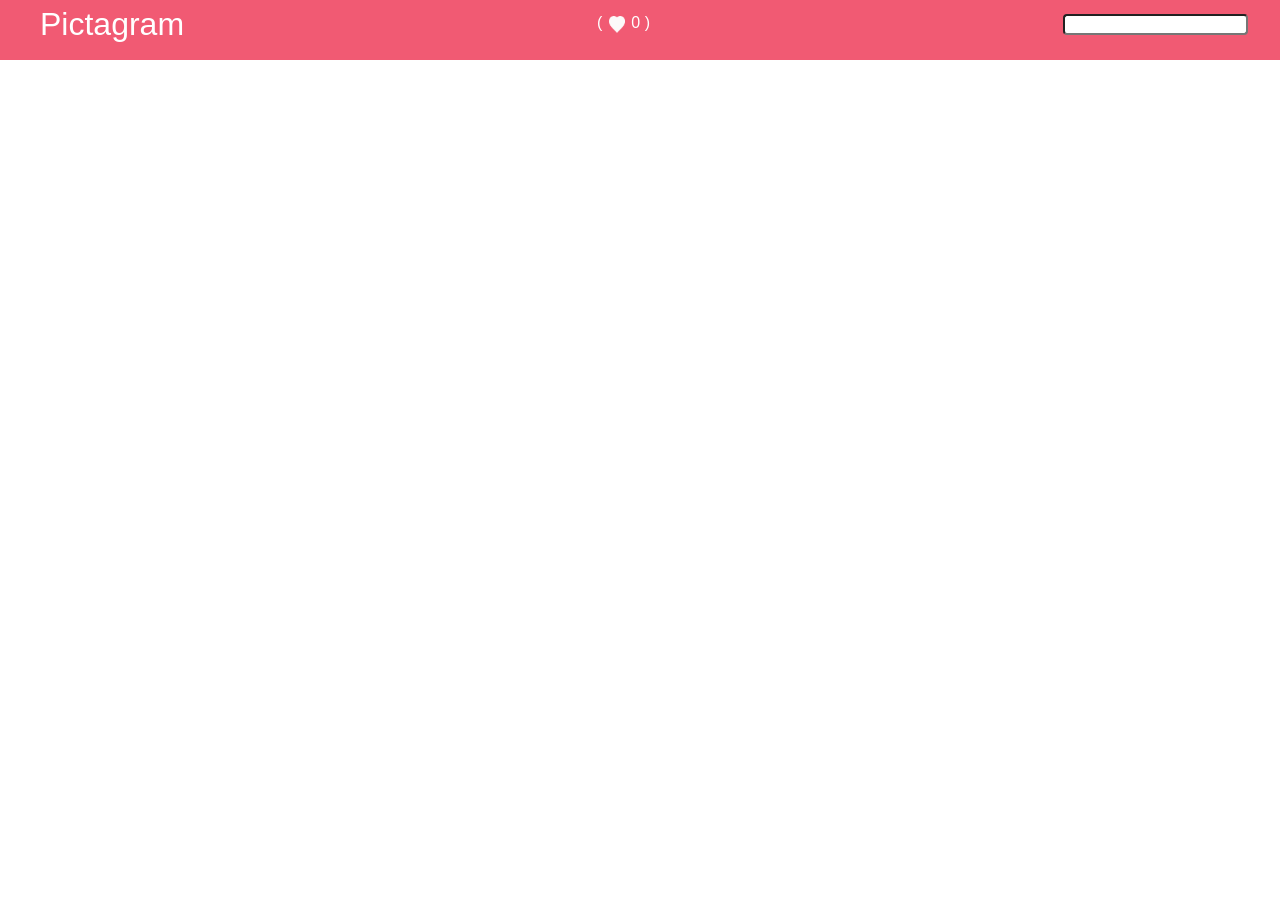
<file: index.html>
<!DOCTYPE html>
<html lang="fr-FR">
  <head>
    <meta charset="UTF-8" />
    <title>Pictagram</title>
    <script src="./app.js" defer type="module"></script>
    <link rel="stylesheet" href="style.css" />
  </head>
	<body>
		
		<!--<mon-composant title="une statue dans la rue "></mon-composant>-->

		
<header>
    <nav><a class="logo" href="" > <h2>Pictagram</h2></a>
     <likes-counter> </likes-counter> 
    <post-finder></post-finder>
    </nav>
	 </header>	 
		<div class="grille">
    </div>		
	 
  </body>

 </html>
</file>
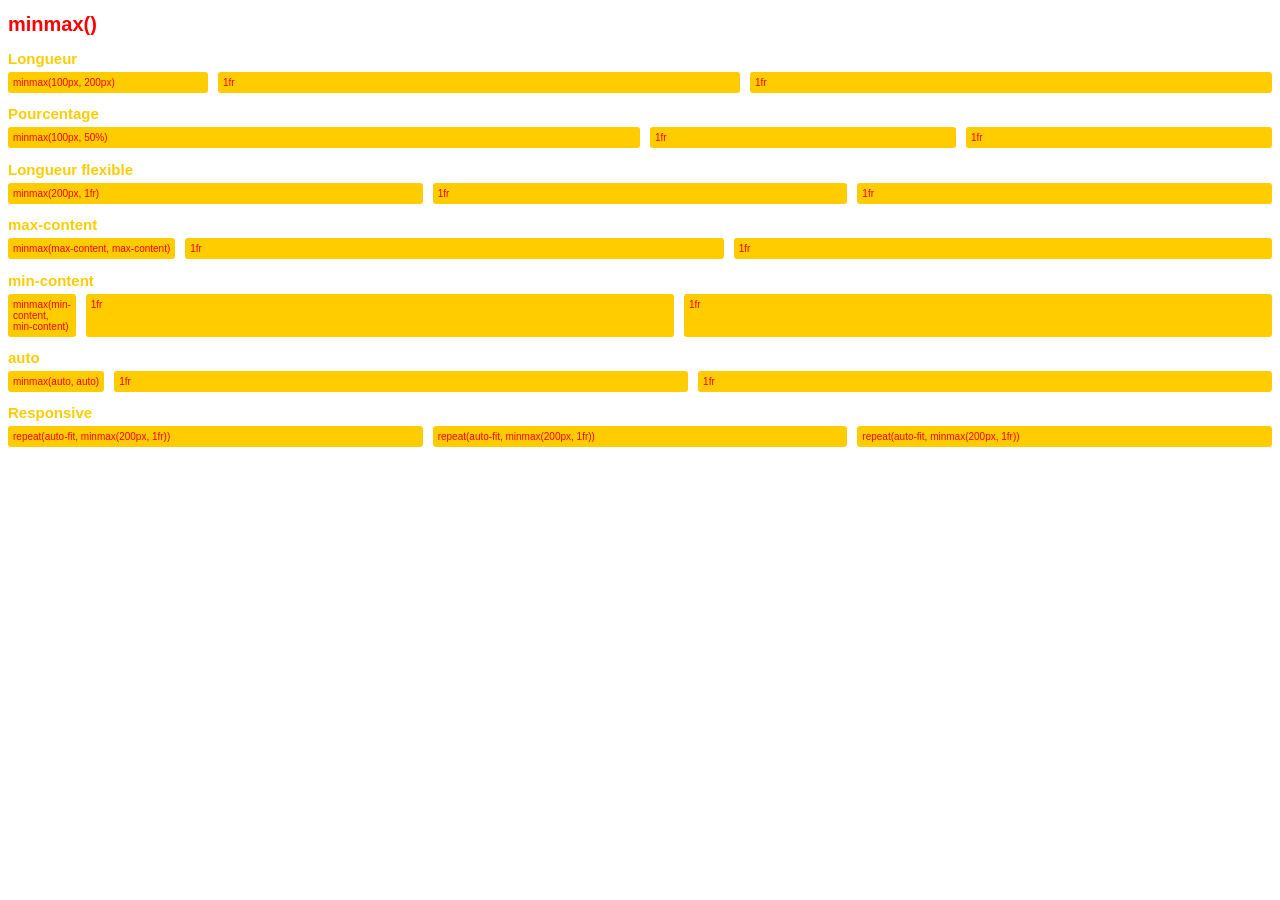
<file: minmax.html>
<!DOCTYPE html>
<html lang="fr-FR">
  <head>
    <meta charset="UTF-8" />
    <title>minmax()</title>
    <style>
      * {
        box-sizing: border-box;
      }
      html {
        color: #f00;
        font-family: sans-serif;
        font-size: 10px;
      }
      h2 {
        margin-bottom: 5px;
        color: #fc0;
      }
      section {
        display: grid;
        gap: 10px;
        margin-bottom: 10px;
      }
      div {
        background-color: #fc0;
        padding: 5px;
        border-radius: 3px;
      }
      #longueur {
        grid-template-columns: minmax(100px, 200px) 1fr 1fr;
      }
      #pourcentage {
        grid-template-columns: minmax(100px, 50%) 1fr 1fr;
      }
      #longueur-flexible {
        grid-template-columns: minmax(200px, 1fr) 1fr 1fr;
      }
      #max-content {
        grid-template-columns: minmax(max-content, max-content) 1fr 1fr;
      }
      #min-content {
        grid-template-columns: minmax(min-content, min-content) 1fr 1fr;
      }
      #auto {
        grid-template-columns: minmax(auto, auto) 1fr 1fr;
      }
      #responsive {
        grid-template-columns: repeat(auto-fit, minmax(150px, 1fr));
      }
    </style>
  </head>
  <body>
    <h1>minmax()</h1>
    <h2>Longueur</h2>
    <section id="longueur">
      <div>minmax(100px, 200px)</div>
      <div>1fr</div>
      <div>1fr</div>
    </section>
    <h2>Pourcentage</h2>
    <section id="pourcentage">
      <div>minmax(100px, 50%)</div>
      <div>1fr</div>
      <div>1fr</div>
    </section>
    <h2>Longueur flexible</h2>
    <section id="longueur-flexible">
      <div>minmax(200px, 1fr)</div>
      <div>1fr</div>
      <div>1fr</div>
    </section>
    <h2>max-content</h2>
    <section id="max-content">
      <div>minmax(max-content, max-content)</div>
      <div>1fr</div>
      <div>1fr</div>
    </section>
    <h2>min-content</h2>
    <section id="min-content">
      <div>minmax(min-content, min-content)</div>
      <div>1fr</div>
      <div>1fr</div>
    </section>
    <h2>auto</h2>
    <section id="auto">
      <div>minmax(auto, auto)</div>
      <div>1fr</div>
      <div>1fr</div>
    </section>
    <h2>Responsive</h2>
    <section id="responsive">
      <div>repeat(auto-fit, minmax(200px, 1fr))</div>
      <div>repeat(auto-fit, minmax(200px, 1fr))</div>
      <div>repeat(auto-fit, minmax(200px, 1fr))</div>
    </section>
  </body>
</html>
</file>
<file: style.css>
a,abbr,acronym,address,applet,article,aside,audio,b,big,blockquote,body,canvas,caption,center,cite,code,dd,del,details,dfn,div,dl,dt,em,embed,fieldset,figcaption,figure,footer,form,h1,h2,h3,h4,h5,h6,header,hgroup,html,i,iframe,img,ins,kbd,label,legend,li,mark,menu,nav,object,ol,output,p,pre,q,ruby,s,samp,section,small,span,strike,strong,sub,summary,sup,table,tbody,td,tfoot,th,thead,time,tr,tt,u,ul,var,video{margin:0;padding:0;border:0;font-size:100%;font:inherit;vertical-align:baseline}article,aside,details,figcaption,figure,footer,header,hgroup,menu,nav,section{display:block}body{line-height:1}ol,ul{list-style:none}blockquote,q{quotes:none}blockquote:after,blockquote:before,q:after,q:before{content:'';content:none}table{border-collapse:collapse;border-spacing:0}html{box-sizing:border-box}*,::after,::before{box-sizing:inherit}video{width:100%;vertical-align:middle;}


body{
  background-color: #fff;
}

html, body{
	font-family:Arial;
  font-size:16px;
  color: black;
 
}
h1{
	font-size:20px;
	font-weight:bold;
	margin:12px 12px 12px 12px;
}
.imglikeheader{
	width: 50px;
	margin: 0 2em;
}

header{
	background-color:#f15a73;
}
nav{
	max-width:1200px;
	margin:auto;
	display:flex;
	align-items:center;
	justify-content:space-between;
  padding:0px 0px 12px 0px;		
  height:60px;
}
nav > a {
	color:#fff;
	text-decoration:none;
	font-size: 2rem;
	font-family:Arial;
}

nav > input {
	width : 300px;
	border: none;
	padding: 10px 20px;
	border-radius:1000px;
}

.grille {
	display: grid;
	grid-template-columns: repeat(3,1fr);
	gap: 12px;
	padding: 1em  1em;
	
}
.grille > div{
	   border:2px solid rgb(134, 132, 132);
}
p{
		margin:12px 12px 12px 12px;
}
.post{
	color:#C0C0C0;

	
}
.marg{
		margin:12px 12px 12px 12px;

}

a:link {
  color: blue;
}

h1{
font-family: 'Courier New', Courier, monospace;
}

post-card{
	border:2px solid rgb(202, 202, 202) ;
	border-radius: 5px;
}
</file>
